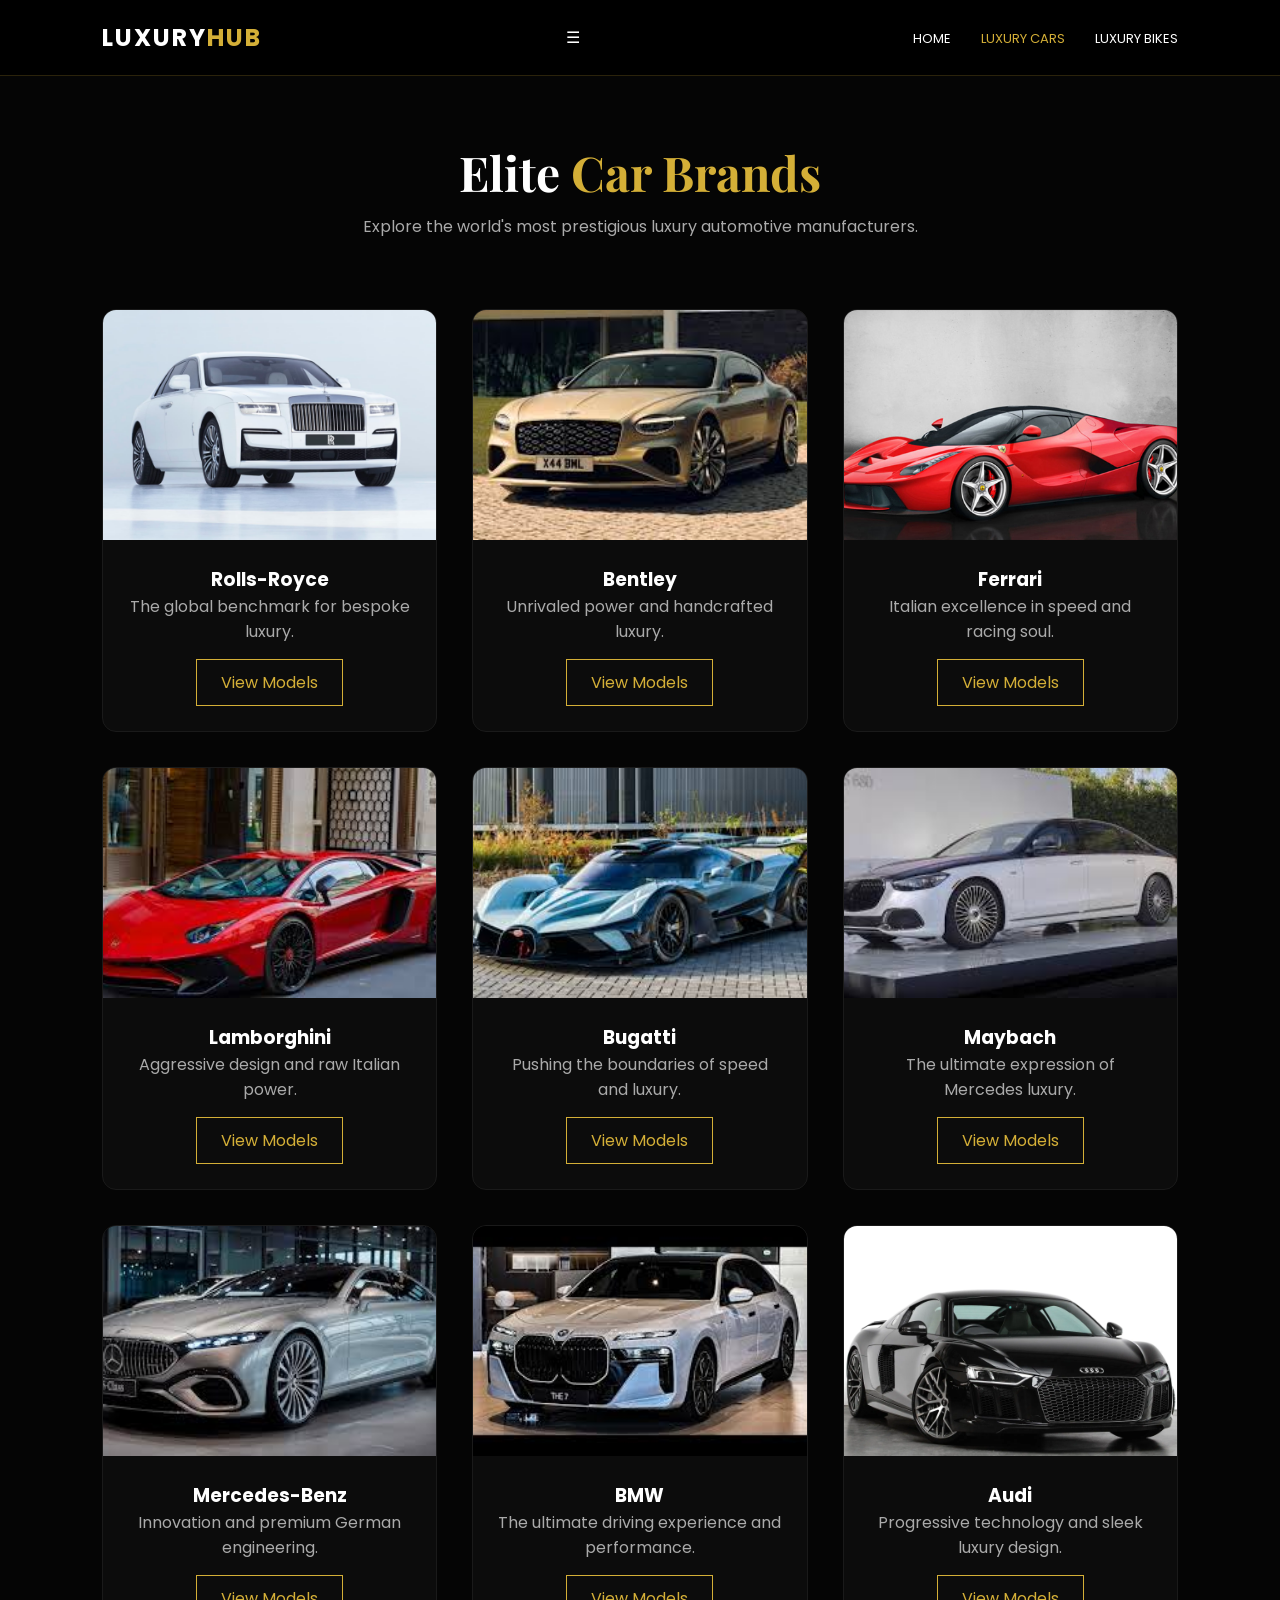
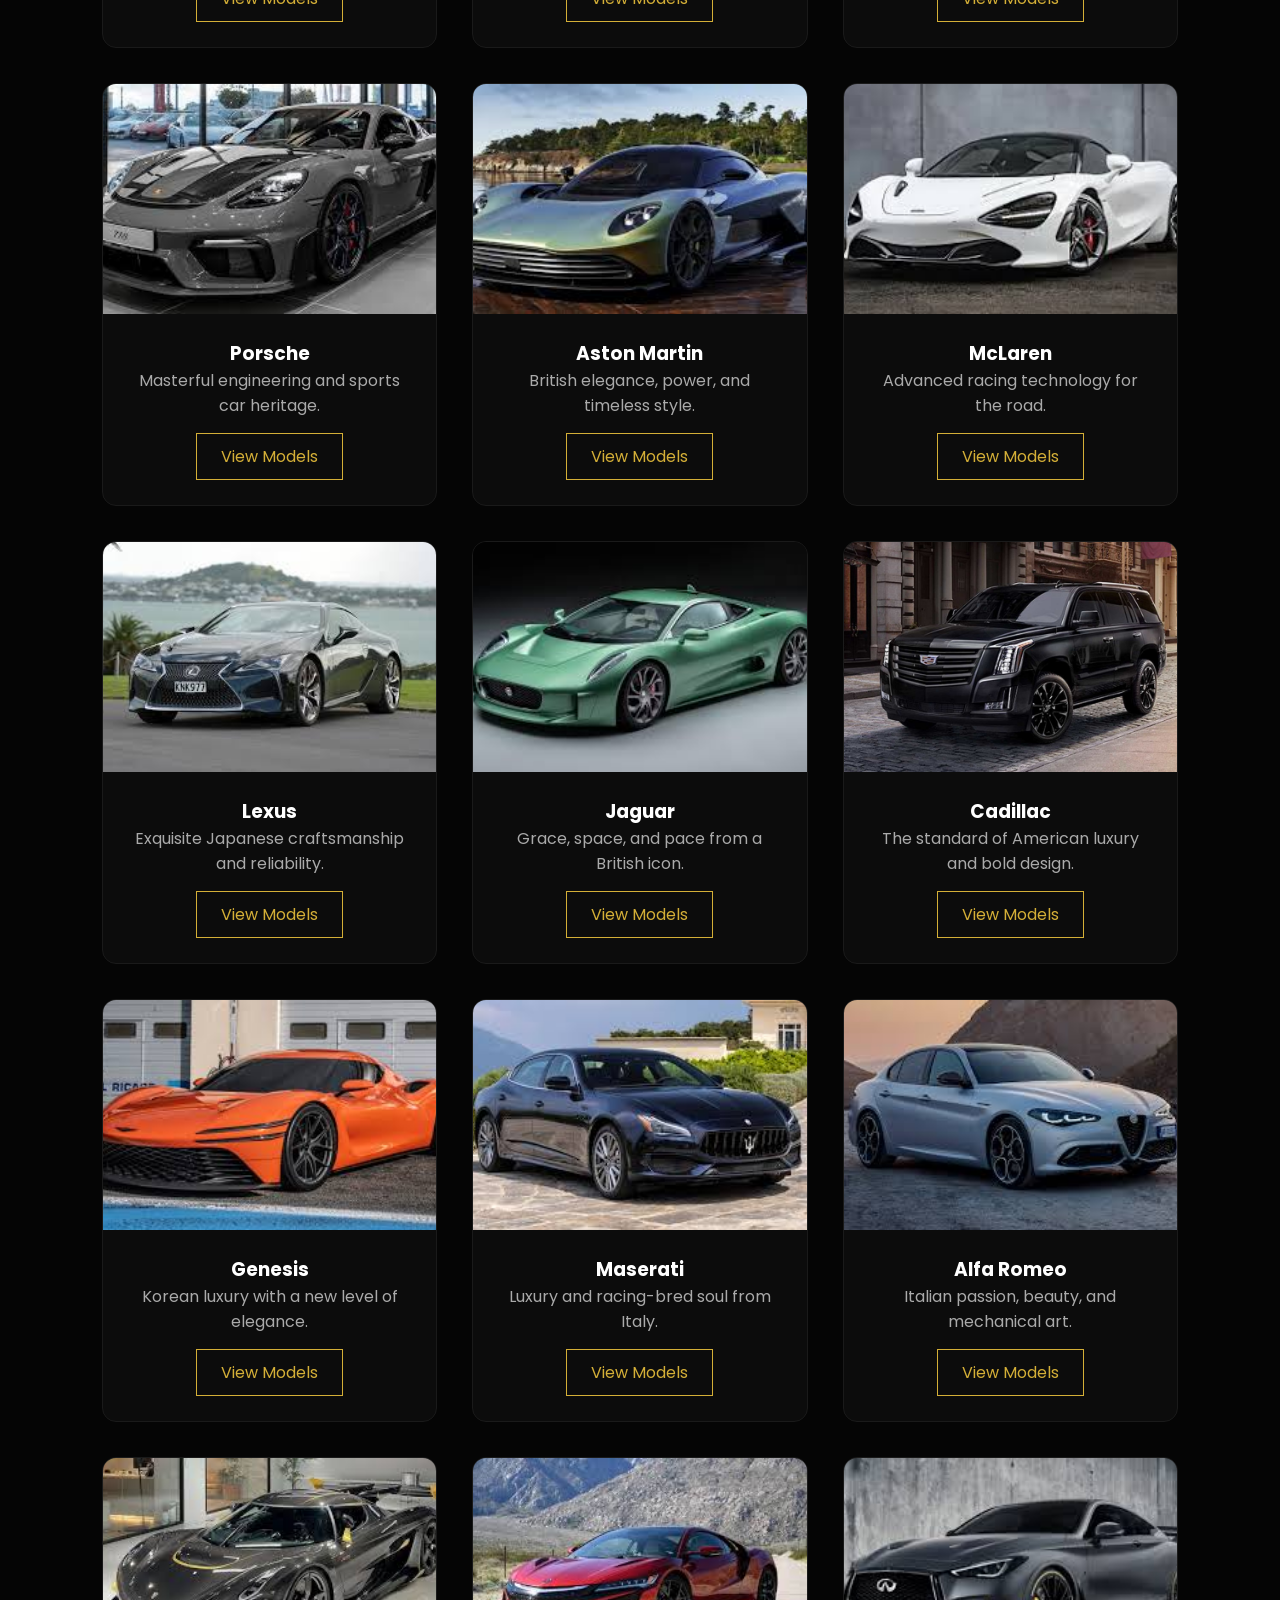
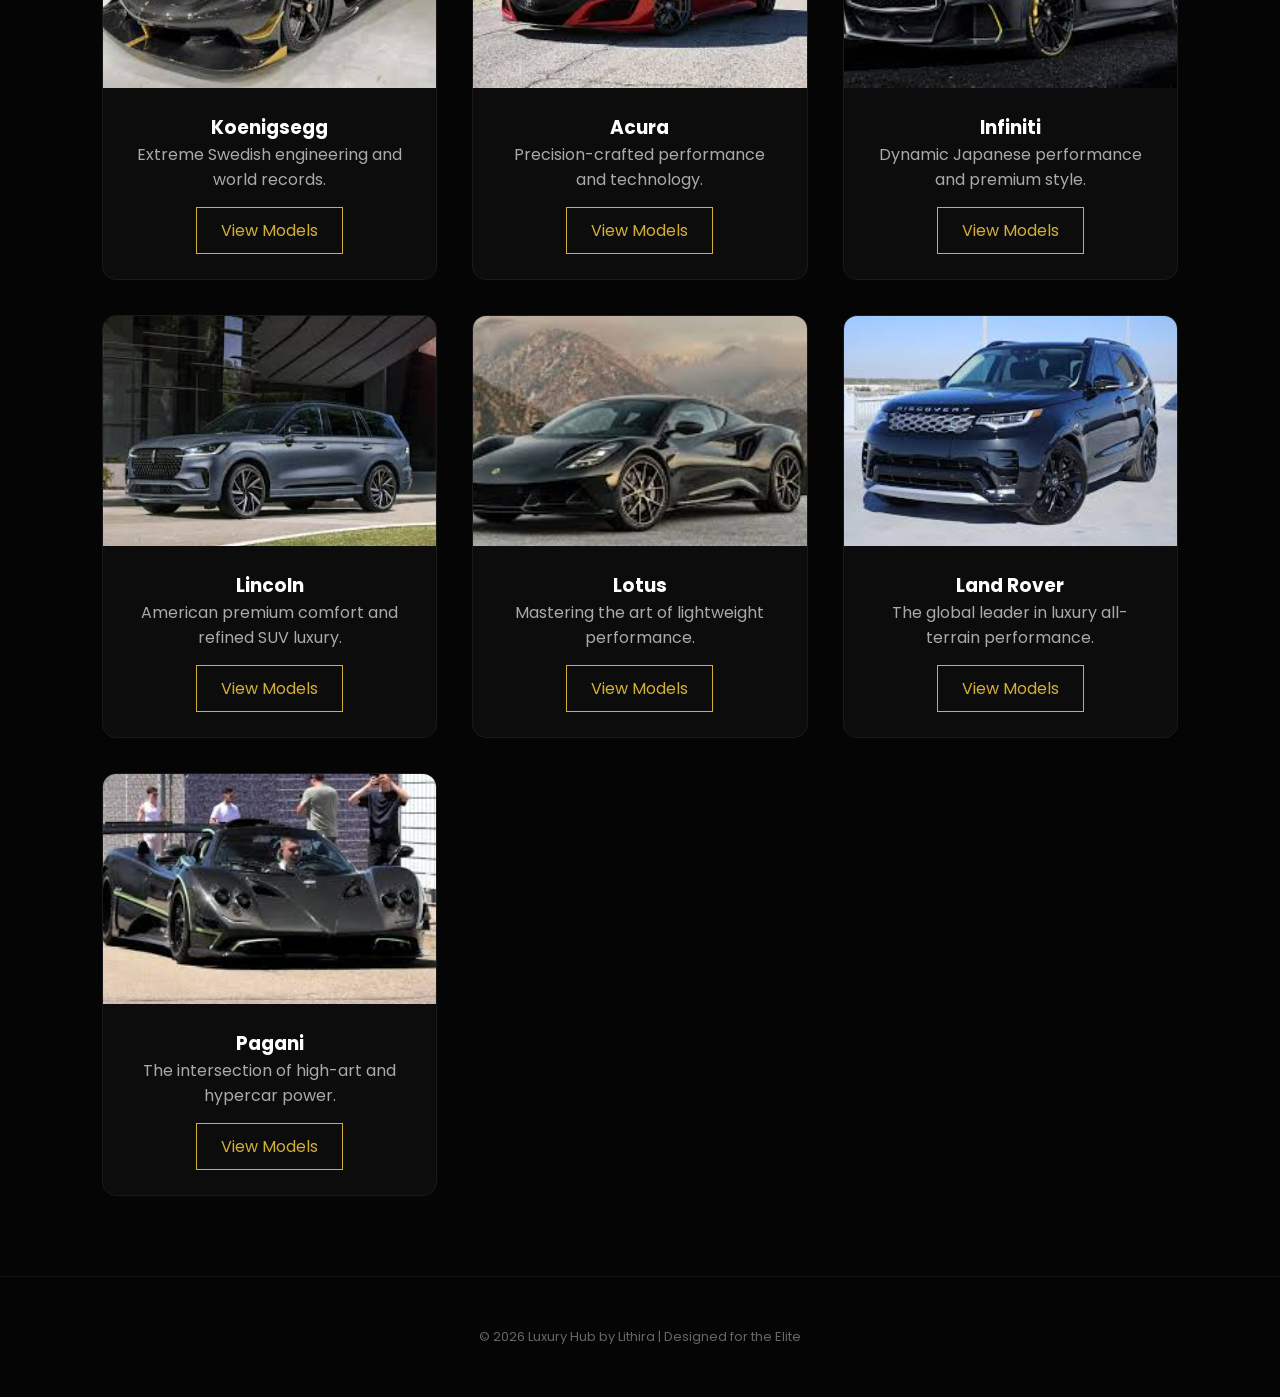
<file: cars.html>
<!DOCTYPE html>
<html lang="en">
  <head>
    <meta charset="UTF-8" />
    <meta name="viewport" content="width=device-width, initial-scale=1.0" />
    <title>Luxury Car Brands | Elite Collection</title>
    <link rel="stylesheet" href="style.css" />
    <link href="https://unpkg.com/aos@2.3.1/dist/aos.css" rel="stylesheet" />
  </head>
  <body>
    <nav>
      <div class="logo">LUXURY<span>HUB</span></div>
      <div class="hamburger" onclick="toggleMenu()">☰</div>
      <ul id="nav-menu">
        <li><a href="index.html">Home</a></li>
        <li><a href="cars.html" class="active">Luxury Cars</a></li>
        <li><a href="bikes.html">Luxury Bikes</a></li>
      </ul>
    </nav>

    <section class="brand-page">
      <header class="section-header" data-aos="fade-down">
        <h1>Elite <span>Car Brands</span></h1>
        <p>Explore the world's most prestigious luxury automotive manufacturers.</p>
      </header>

      <div class="brand-grid">
        <div class="brand-card" data-aos="fade-up">
          <div class="brand-img" style="background-image: url('images/rolls-royce.png')"></div>
          <div class="brand-content">
            <h3>Rolls-Royce</h3>
            <p>The global benchmark for bespoke luxury.</p>
            <a href="#" class="view-btn">View Models</a>
          </div>
        </div>

        <div class="brand-card" data-aos="fade-up" data-aos-delay="100">
          <div class="brand-img" style="background-image: url('images/bentley.png')"></div>
          <div class="brand-content">
            <h3>Bentley</h3>
            <p>Unrivaled power and handcrafted luxury.</p>
            <a href="#" class="view-btn">View Models</a>
          </div>
        </div>

        <div class="brand-card" data-aos="fade-up" data-aos-delay="200">
          <div class="brand-img" style="background-image: url('images/Ferrari.png')"></div>
          <div class="brand-content">
            <h3>Ferrari</h3>
            <p>Italian excellence in speed and racing soul.</p>
            <a href="#" class="view-btn">View Models</a>
          </div>
        </div>

        <div class="brand-card" data-aos="fade-up">
          <div class="brand-img" style="background-image: url('images/lamborghini.png')"></div>
          <div class="brand-content">
            <h3>Lamborghini</h3>
            <p>Aggressive design and raw Italian power.</p>
            <a href="#" class="view-btn">View Models</a>
          </div>
        </div>

        <div class="brand-card" data-aos="fade-up">
          <div class="brand-img" style="background-image: url('images/Bugatti.png')"></div>
          <div class="brand-content">
            <h3>Bugatti</h3>
            <p>Pushing the boundaries of speed and luxury.</p>
            <a href="#" class="view-btn">View Models</a>
          </div>
        </div>

        <div class="brand-card" data-aos="fade-up">
          <div class="brand-img" style="background-image: url('images/maybach.png')"></div>
          <div class="brand-content">
            <h3>Maybach</h3>
            <p>The ultimate expression of Mercedes luxury.</p>
            <a href="#" class="view-btn">View Models</a>
          </div>
        </div>

        <div class="brand-card" data-aos="fade-up">
          <div class="brand-img" style="background-image: url('images/mercedes.png')"></div>
          <div class="brand-content">
            <h3>Mercedes-Benz</h3>
            <p>Innovation and premium German engineering.</p>
            <a href="#" class="view-btn">View Models</a>
          </div>
        </div>

        <div class="brand-card" data-aos="fade-up">
          <div class="brand-img" style="background-image: url('images/bmw.png')"></div>
          <div class="brand-content">
            <h3>BMW</h3>
            <p>The ultimate driving experience and performance.</p>
            <a href="#" class="view-btn">View Models</a>
          </div>
        </div>

        <div class="brand-card" data-aos="fade-up">
          <div class="brand-img" style="background-image: url('images/audi.png')"></div>
          <div class="brand-content">
            <h3>Audi</h3>
            <p>Progressive technology and sleek luxury design.</p>
            <a href="#" class="view-btn">View Models</a>
          </div>
        </div>

        <div class="brand-card" data-aos="fade-up">
          <div class="brand-img" style="background-image: url('images/porsche.png')"></div>
          <div class="brand-content">
            <h3>Porsche</h3>
            <p>Masterful engineering and sports car heritage.</p>
            <a href="#" class="view-btn">View Models</a>
          </div>
        </div>

        <div class="brand-card" data-aos="fade-up">
          <div class="brand-img" style="background-image: url('images/aston-martin.png')"></div>
          <div class="brand-content">
            <h3>Aston Martin</h3>
            <p>British elegance, power, and timeless style.</p>
            <a href="#" class="view-btn">View Models</a>
          </div>
        </div>

        <div class="brand-card" data-aos="fade-up">
          <div class="brand-img" style="background-image: url('images/mclaren.png')"></div>
          <div class="brand-content">
            <h3>McLaren</h3>
            <p>Advanced racing technology for the road.</p>
            <a href="#" class="view-btn">View Models</a>
          </div>
        </div>

        <div class="brand-card" data-aos="fade-up">
          <div class="brand-img" style="background-image: url('images/lexus.png')"></div>
          <div class="brand-content">
            <h3>Lexus</h3>
            <p>Exquisite Japanese craftsmanship and reliability.</p>
            <a href="#" class="view-btn">View Models</a>
          </div>
        </div>

        <div class="brand-card" data-aos="fade-up">
          <div class="brand-img" style="background-image: url('images/jaguar.png')"></div>
          <div class="brand-content">
            <h3>Jaguar</h3>
            <p>Grace, space, and pace from a British icon.</p>
            <a href="#" class="view-btn">View Models</a>
          </div>
        </div>

        <div class="brand-card" data-aos="fade-up">
          <div class="brand-img" style="background-image: url('images/cadillac.png')"></div>
          <div class="brand-content">
            <h3>Cadillac</h3>
            <p>The standard of American luxury and bold design.</p>
            <a href="#" class="view-btn">View Models</a>
          </div>
        </div>

        <div class="brand-card" data-aos="fade-up">
          <div class="brand-img" style="background-image: url('images/genesis.png')"></div>
          <div class="brand-content">
            <h3>Genesis</h3>
            <p>Korean luxury with a new level of elegance.</p>
            <a href="#" class="view-btn">View Models</a>
          </div>
        </div>

        <div class="brand-card" data-aos="fade-up">
          <div class="brand-img" style="background-image: url('images/maserati.png')"></div>
          <div class="brand-content">
            <h3>Maserati</h3>
            <p>Luxury and racing-bred soul from Italy.</p>
            <a href="#" class="view-btn">View Models</a>
          </div>
        </div>

        <div class="brand-card" data-aos="fade-up">
          <div class="brand-img" style="background-image: url('images/alfa-romeo.png')"></div>
          <div class="brand-content">
            <h3>Alfa Romeo</h3>
            <p>Italian passion, beauty, and mechanical art.</p>
            <a href="#" class="view-btn">View Models</a>
          </div>
        </div>

        <div class="brand-card" data-aos="fade-up">
          <div class="brand-img" style="background-image: url('images/koenigsegg.png')"></div>
          <div class="brand-content">
            <h3>Koenigsegg</h3>
            <p>Extreme Swedish engineering and world records.</p>
            <a href="#" class="view-btn">View Models</a>
          </div>
        </div>

        <div class="brand-card" data-aos="fade-up">
          <div class="brand-img" style="background-image: url('images/acura.png')"></div>
          <div class="brand-content">
            <h3>Acura</h3>
            <p>Precision-crafted performance and technology.</p>
            <a href="#" class="view-btn">View Models</a>
          </div>
        </div>

        <div class="brand-card" data-aos="fade-up">
          <div class="brand-img" style="background-image: url('images/infiniti.png')"></div>
          <div class="brand-content">
            <h3>Infiniti</h3>
            <p>Dynamic Japanese performance and premium style.</p>
            <a href="#" class="view-btn">View Models</a>
          </div>
        </div>

        <div class="brand-card" data-aos="fade-up">
          <div class="brand-img" style="background-image: url('images/lincoln.png')"></div>
          <div class="brand-content">
            <h3>Lincoln</h3>
            <p>American premium comfort and refined SUV luxury.</p>
            <a href="#" class="view-btn">View Models</a>
          </div>
        </div>

        <div class="brand-card" data-aos="fade-up">
          <div class="brand-img" style="background-image: url('images/lotus.png')"></div>
          <div class="brand-content">
            <h3>Lotus</h3>
            <p>Mastering the art of lightweight performance.</p>
            <a href="#" class="view-btn">View Models</a>
          </div>
        </div>

        <div class="brand-card" data-aos="fade-up">
          <div class="brand-img" style="background-image: url('images/land-rover.png')"></div>
          <div class="brand-content">
            <h3>Land Rover</h3>
            <p>The global leader in luxury all-terrain performance.</p>
            <a href="#" class="view-btn">View Models</a>
          </div>
        </div>

        <div class="brand-card" data-aos="fade-up">
          <div class="brand-img" style="background-image: url('images/pagani.png')"></div>
          <div class="brand-content">
            <h3>Pagani</h3>
            <p>The intersection of high-art and hypercar power.</p>
            <a href="#" class="view-btn">View Models</a>
          </div>
        </div>
      </div>
    </section>

    <footer>
      <p>&copy; 2026 Luxury Hub by Lithira | Designed for the Elite</p>
    </footer>

    <script src="https://unpkg.com/aos@2.3.1/dist/aos.js"></script>
    <script>
      AOS.init({ duration: 1000, once: true, offset: 100 });
      function toggleMenu() {
        document.getElementById('nav-menu').classList.toggle('open');
      }
    </script>
  </body>
</html>
</file>
<file: style.css>
@import url('https://fonts.googleapis.com/css2?family=Poppins:wght@300;400;600;700&family=Playfair+Display:wght@700&display=swap');

/* ============================= */
/* GLOBAL RESET */
/* ============================= */
html {
  scroll-behavior: smooth;
}

* {
  margin: 0;
  padding: 0;
  box-sizing: border-box;
}

body {
  font-family: 'Poppins', sans-serif;
  background-color: #050505;
  color: #fff;
  overflow-x: hidden;
}

span {
  color: #d4af37;
}

/* ============================= */
/* NAVIGATION */
/* ============================= */

nav {
  display: flex;
  justify-content: space-between;
  align-items: center;
  padding: 20px 8%;
  position: fixed;
  width: 100%;
  z-index: 1000;
  background: rgba(0, 0, 0, 0.9);
  border-bottom: 1px solid rgba(212, 175, 55, 0.2);
  backdrop-filter: blur(10px);
}

.logo {
  font-size: 24px;
  font-weight: 700;
  letter-spacing: 2px;
}

nav ul {
  display: flex;
  list-style: none;
}

nav ul li {
  margin-left: 30px;
}

nav ul li a {
  text-decoration: none;
  color: #fff;
  font-size: 13px;
  text-transform: uppercase;
  transition: 0.3s;
}

nav ul li a:hover,
nav ul li a.active {
  color: #d4af37;
}

/* ============================= */
/* HERO SECTION */
/* ============================= */

.hero {
  position: relative;
  height: 100vh;
  display: flex;
  align-items: center;
  justify-content: center;
  text-align: center;
  overflow: hidden;
  padding: 0 20px;
}

.hero-video {
  position: absolute;
  top: 50%;
  left: 50%;
  min-width: 100%;
  min-height: 100%;
  transform: translate(-50%, -50%);
  object-fit: cover;
  z-index: -2;
}

.hero-overlay {
  position: absolute;
  inset: 0;
  background: rgba(0, 0, 0, 0.55);
  z-index: -1;
}

.hero-content {
  max-width: 900px;
  z-index: 2;
}

.hero h1 {
  font-family: 'Playfair Display', serif;
  font-size: 4.5rem;
  margin-bottom: 15px;
  animation: fadeUp 1.2s ease forwards;
}

.hero p {
  font-size: 1.2rem;
  color: #ccc;
  margin-bottom: 35px;
  letter-spacing: 1px;
  animation: fadeUp 1.5s ease forwards;
}

.hero-tagline {
  font-size: 1.1rem;
  letter-spacing: 4px;
  text-transform: uppercase;
  color: #d4af37;
  border-top: 1px solid rgba(212, 175, 55, 0.4);
  border-bottom: 1px solid rgba(212, 175, 55, 0.4);
  padding: 12px 30px;
  display: inline-block;
}

/* Buttons */

.btn-gold,
.btn-outline {
  padding: 12px 30px;
  text-decoration: none;
  font-weight: 600;
  border-radius: 4px;
  display: inline-block;
  margin: 10px;
  transition: 0.3s ease;
}

.btn-gold {
  background: transparent;
  color: #d4af37;
  border: 1px solid #d4af37;
  width: fit-content;
  margin: 10px auto;
}

.btn-outline {
  border: 1px solid #d4af37;
  color: #d4af37;
}

.btn-gold:hover {
  background: #d4af37;
  color: #000;
}

.btn-outline:hover {
  background: #d4af37;
  color: #000;
}

.link-btn {
  color: #D4AF37;
  text-decoration: none;
  border: none;
}

/* Scroll Indicator */

.scroll-down {
  display: none;
}

/* ============================= */
/* EXCELLENCE SECTION */
/* ============================= */

.excellence-section {
  padding: 120px 10%;
  text-align: center;
}

.features-grid {
  display: grid;
  grid-template-columns: repeat(auto-fit, minmax(250px, 1fr));
  gap: 25px;
  margin-top: 60px;
}

.feature-card {
  background: #0a0a0a;
  padding: 40px;
  border: 1px solid #111;
  transition: 0.4s ease;
}

.feature-card:hover {
  border-color: #d4af37;
  transform: translateY(-10px);
  box-shadow: 0 10px 30px rgba(212, 175, 55, 0.15);
}

.f-icon {
  font-size: 30px;
  color: #d4af37;
  margin-bottom: 15px;
}

/* ============================= */
/* PREVIEW SECTION (NO MORE ZOOM)*/
/* ============================= */

.preview-section {
  display: flex;
  flex-direction: column;
  /* මේක row එකෙන් column එකට මාරු කළාම පෙනුම සුපිරි වෙනවා */
  width: 100%;
  gap: 10px;
  /* Cards දෙක අතර පොඩි ඉඩක් */
  padding: 20px 0;
}

.category-card {
  position: relative;
  width: 100%;
  height: 400px;
  /* Card එකේ උස අඩු කළාම වීඩියෝ එකේ Zoom එක ඉබේම අඩුවෙනවා */
  overflow: hidden;
  display: flex;
  align-items: center;
  justify-content: center;
}

.category-video {
  position: absolute;
  top: 50%;
  left: 50%;
  width: 100%;
  height: auto;
  /* උස auto දාලා පළල 100% කළාම Zoom එක පාලනය වෙනවා */
  min-height: 100%;
  transform: translate(-50%, -50%);
  object-fit: cover;
  z-index: 1;
}

.category-card .overlay {
  position: absolute;
  inset: 0;
  background: rgba(0, 0, 0, 0.5);
  display: flex;
  flex-direction: column;
  align-items: center;
  justify-content: center;
  z-index: 2;
  transition: 0.5s ease;
}

/* Hover effect එකක් ඕනේ නැති නිසා transform අයින් කළා */
.category-card:hover .overlay {
  background: rgba(0, 0, 0, 0.3);
}

.overlay h2 {
  font-family: 'Playfair Display', serif;
  font-size: 3.5rem;
  letter-spacing: 2px;
}

/* Desktop එකේදී Cards දෙක දෙපැත්තට ගන්න ඕනේ නම් මේක තියන්න */
@media (min-width: 992px) {
  .preview-section {
    flex-direction: row;
    height: 500px;
    /* Desktop එකේ උස මේ විදිහට තියන්න */
  }

  .category-card {
    height: 100%;
  }
}

/* ============================= */
/* BRAND PAGE */
/* ============================= */

.brand-page {
  padding: 140px 8% 80px;
  min-height: 100vh;
}

.section-header {
  text-align: center;
  margin-bottom: 70px;
}

.section-header h1 {
  font-size: 3rem;
  font-family: 'Playfair Display', serif;
  margin-bottom: 10px;
}

.section-header p {
  color: #aaa;
}

.brand-grid {
  display: grid;
  grid-template-columns: repeat(auto-fit, minmax(280px, 1fr));
  gap: 35px;
}

.brand-card {
  background: #0c0c0c;
  border-radius: 14px;
  overflow: hidden;
  border: 1px solid #1a1a1a;
  transition: all 0.4s ease;
}

.brand-card:hover {
  transform: translateY(-12px);
  border-color: #d4af37;
  box-shadow: 0 15px 40px rgba(212, 175, 55, 0.15);
}

.brand-img {
  height: 230px;
  background-size: cover;
  background-position: center;
  transition: 0.6s ease;
}

.brand-card:hover .brand-img {
  transform: scale(1.08);
}

.brand-content {
  padding: 25px;
  text-align: center;
}

.brand-content p {
  color: #aaa;
  margin-bottom: 15px;
}

.view-btn {
  display: inline-block;
  padding: 10px 24px;
  border: 1px solid #d4af37;
  color: #d4af37;
  text-decoration: none;
  transition: 0.3s;
}

.view-btn:hover {
  background: #d4af37;
  color: #000;
  box-shadow: 0 0 15px rgba(212, 175, 55, 0.6);
}

/* ============================= */
/* FOOTER */
/* ============================= */

footer {
  padding: 50px 20px;
  text-align: center;
  color: #666;
  font-size: 13px;
  border-top: 1px solid #111;
}

/* ============================= */
/* ANIMATION */
/* ============================= */

@keyframes fadeUp {
  from {
    opacity: 0;
    transform: translateY(40px);
  }

  to {
    opacity: 1;
    transform: translateY(0);
  }
}

/* ============================= */
/* RESPONSIVE */
/* ============================= */

@media (max-width: 768px) {
  .hero h1 {
    font-size: 2.5rem;
  }

  .hero p {
    font-size: 1rem;
  }

  .preview-section {
    flex-direction: column;
    height: auto;
  }

  .category-card {
    height: 300px;
  }

  .brand-page {
    padding: 120px 6% 60px;
  }
}
</file>
